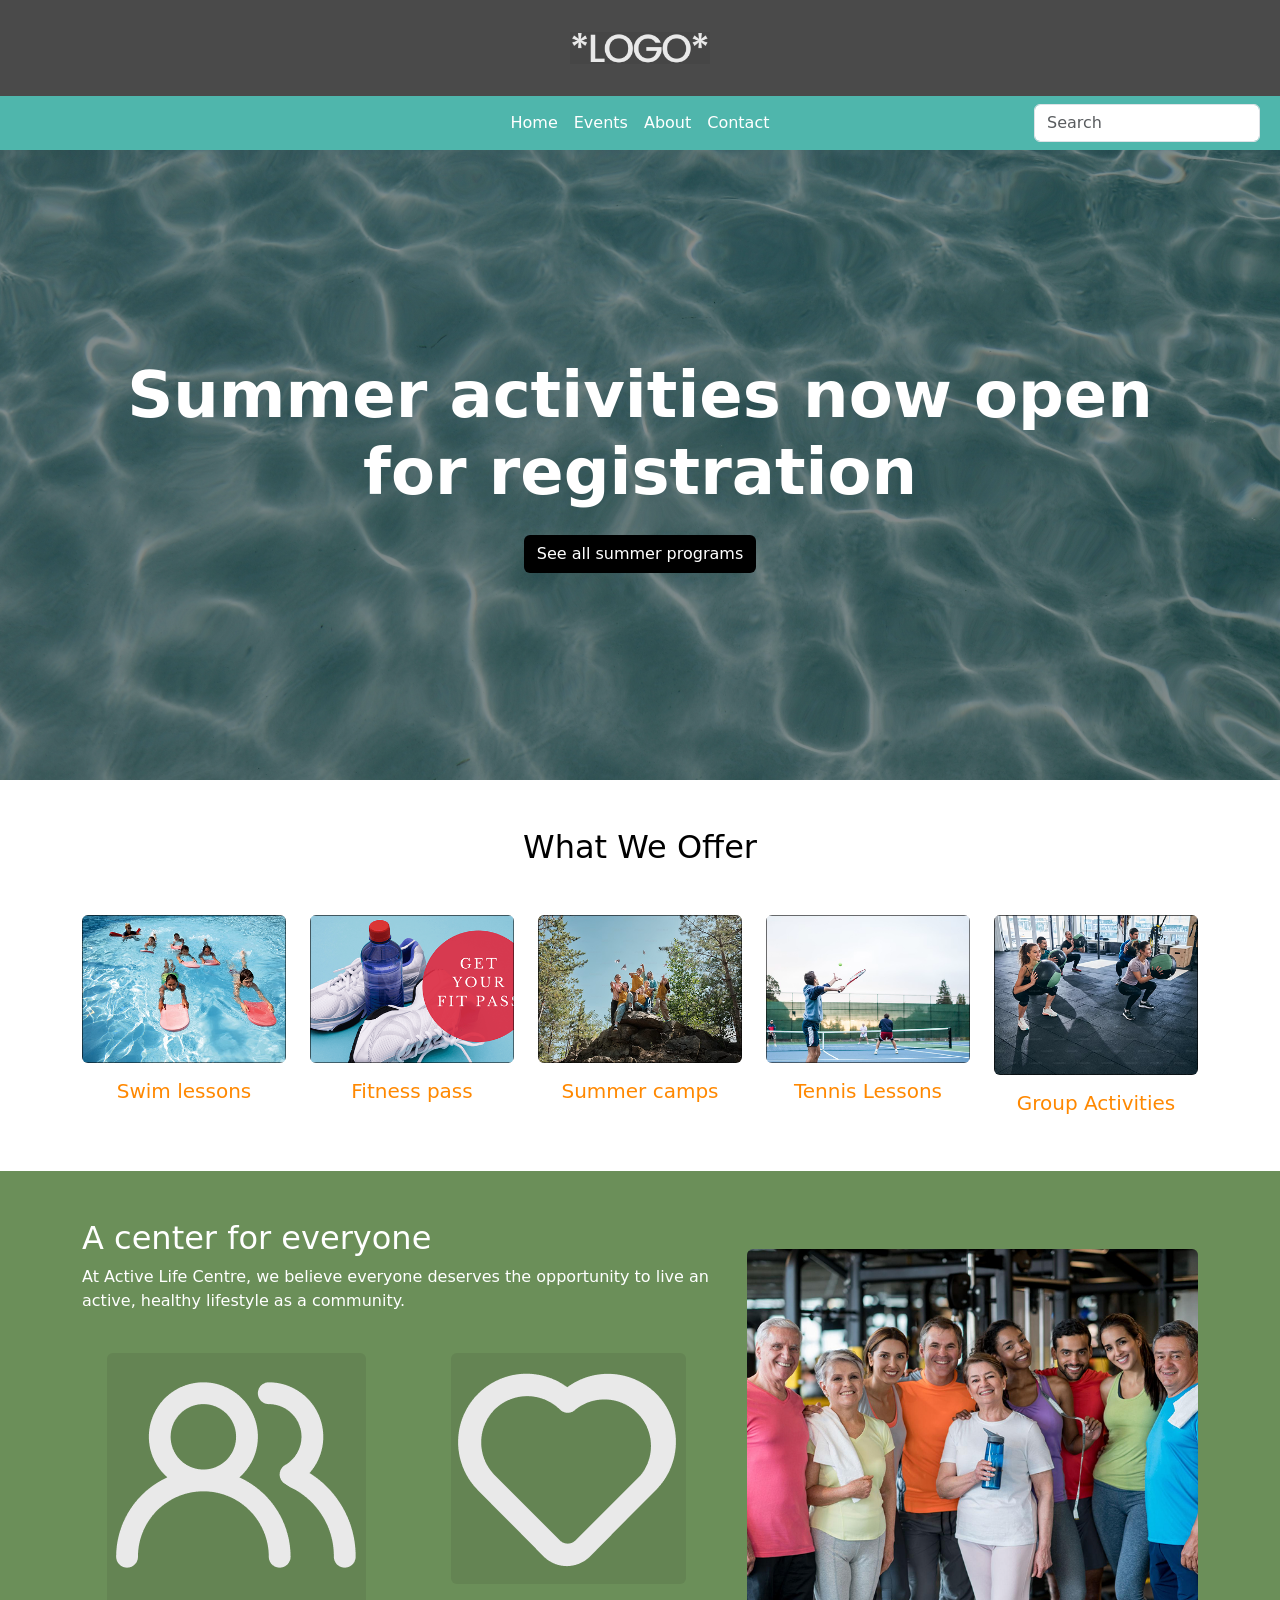
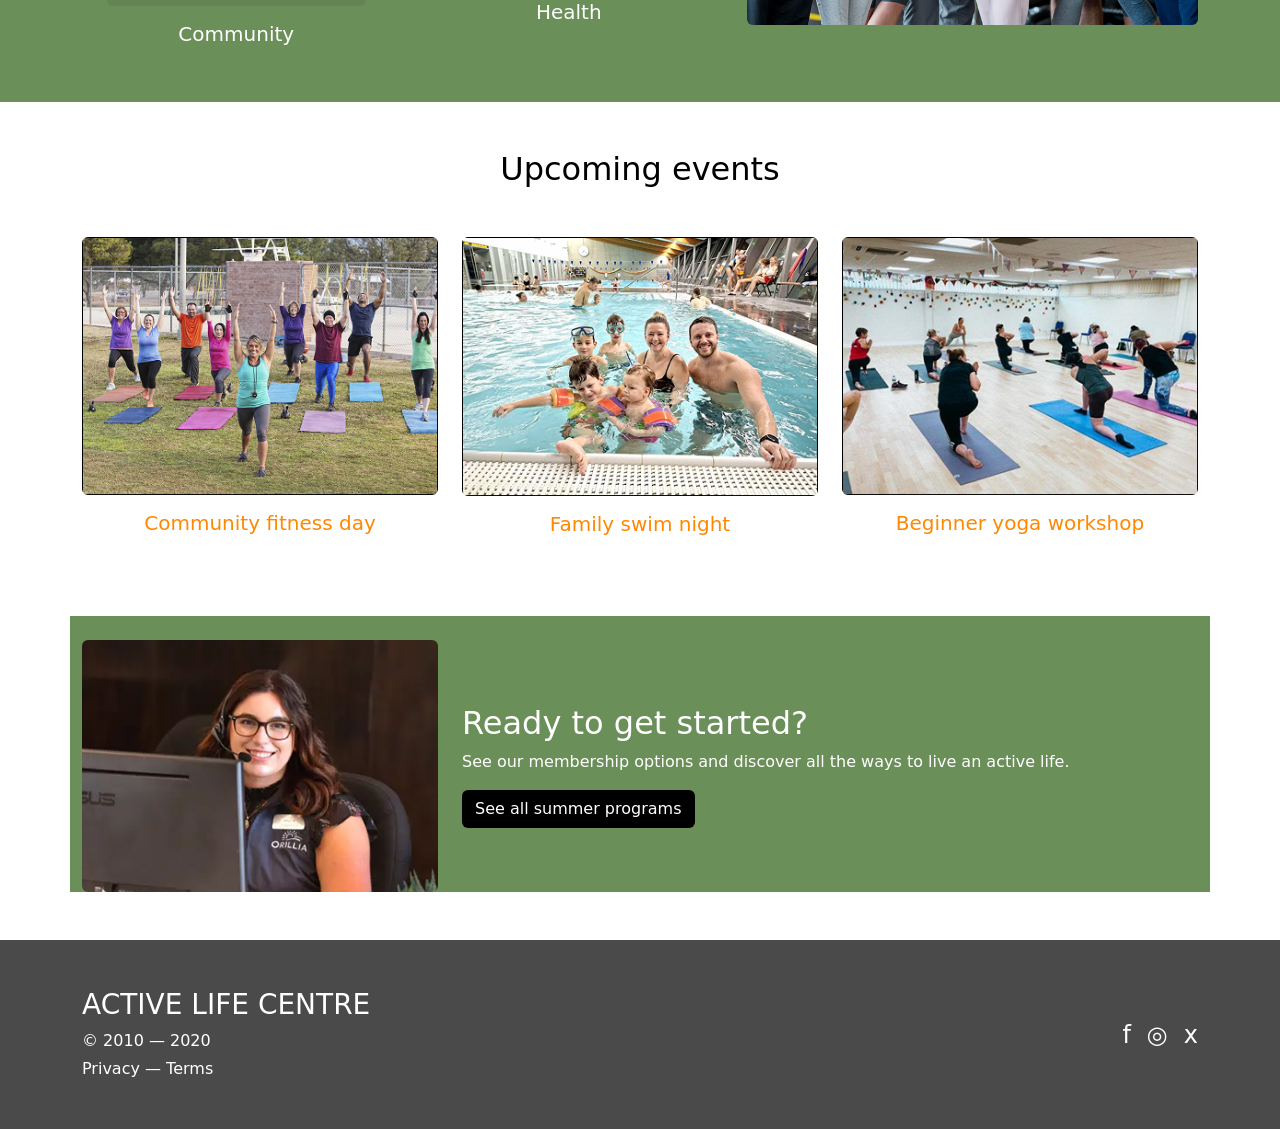
<file: index.html>
<!DOCTYPE html>
<html lang="en">

<head>
    <meta charset="UTF-8">
    <meta name="viewport" content="width=device-width, initial-scale=1.0">
    <title>Active Life Centre</title>
    <link href="https://cdn.jsdelivr.net/npm/bootstrap@5.3.8/dist/css/bootstrap.min.css" rel="stylesheet"
        integrity="sha384-sRIl4kxILFvY47J16cr9ZwB07vP4J8+LH7qKQnuqkuIAvNWLzeN8tE5YBujZqJLB" crossorigin="anonymous">
    <link rel="stylesheet" href="css/style.css">
</head>

<body>
    <header class="banner">
        <img src="images/logo.png"
            alt="logo">

        <nav class="navbar navbar-expand-lg bg-body-tertiary">
            <div class="container-fluid">
                <button class="navbar-toggler" type="button" data-bs-toggle="collapse" data-bs-target="#navbarScroll"
                    aria-controls="navbarScroll" aria-expanded="false" aria-label="Toggle navigation">
                    <span class="navbar-toggler-icon"></span>
                </button>
                <div class="collapse navbar-collapse" id="navbarScroll">
                    <ul class="navbar-nav me-auto my-2 my-lg-0 navbar-nav-scroll" style="--bs-scroll-height: 100px;">
                        <li class="nav-item">
                            <a class="nav-link active" aria-current="page" href="index.html">Home</a>
                        </li>
                        <li class="nav-item">
                            <a class="nav-link" href="index.html#upcoming-events-title">Events</a>
                        </li>
                         <li class="nav-item">
                            <a class="nav-link" href="about.html">About</a>
                        </li>
                         <li class="nav-item">
                            <a class="nav-link" href="contact.html">Contact</a>
                        </li>
                    </ul>
                    <form class="d-flex" role="search">
                        <input class="form-control me-2" type="search" placeholder="Search" aria-label="Search" />
                    </form>
                </div>
            </div>
        </nav>
    </header>

    <section class="hero d-flex align-items-center text-white"
        style="min-height: 70vh; background-image: linear-gradient(rgba(0, 0, 0, 0.45), rgba(0, 0, 0, 0.45)), url('images/anna-sullivan-iUmoREuqGbo-unsplash.jpg'); background-size: cover; background-position: center; background-repeat: no-repeat;">
        <div class="container text-center">
            <h1 class="display-3 fw-bold mb-4">Summer activities now open for registration</h1>
            <a href="#" class="btn">See all summer programs</a>
        </div>
    </section>

    <section class="what-we-offer py-5" aria-labelledby="what-we-offer-title">
        <div class="container">
            <h2 id="what-we-offer-title" class="text-center mb-5">What We Offer</h2>

            <div class="row row-cols-1 row-cols-sm-2 row-cols-lg-5 g-4">
                <div class="col text-center">
                    <img src="images/swim-lessons.png" class="img-fluid rounded" alt="Outdoor fitness class">
                    <h3 class="h5 mt-3">Swim lessons</h3>
                </div>

                <div class="col text-center">
                    <img src="images/fitness-pass.png" class="img-fluid rounded" alt="Children creating art">
                    <h3 class="h5 mt-3">Fitness pass</h3>
                </div>

                <div class="col text-center">
                    <img src="images/summer-camps.png" class="img-fluid rounded" alt="Community members meeting">
                    <h3 class="h5 mt-3">Summer camps</h3>
                </div>

                <div class="col text-center">
                    <img src="images/tennis-lessons.png" class="img-fluid rounded" alt="Team playing sports outdoors">
                    <h3 class="h5 mt-3">Tennis Lessons</h3>
                </div>

                <div class="col text-center">
                    <img src="images/Group%205.png" class="img-fluid rounded" alt="People enjoying a nature trail">
                    <h3 class="h5 mt-3">Group Activities</h3>
                </div>
            </div>
        </div>
    </section>

    <section class="a-center-for-everyone py-5">
        <div class="container">
            <div class="row align-items-center g-4">
                <div class="col-lg-7">
                    <h2>A center for everyone</h2>
                    <p>At Active Life Centre, we believe everyone deserves the opportunity to live an active, healthy lifestyle as a community.</p>

                    <div class="row g-4 mt-2">
                        <div class="col-md-6 text-center">
                            <img src="images/image (42).png" class="img-fluid rounded mb-3" alt="Young swimmers in pool">
                            <h3 class="h5">Community</h3>
                        </div>

                        <div class="col-md-6 text-center">
                            <img src="images/image (43).png" class="img-fluid rounded mb-3" alt="Outdoor fitness training">
                            <h3 class="h5">Health</h3>
                        </div>
                    </div>
                </div>

                <div class="col-lg-5">
                    <img src="images/a-center-for-everyone.png" class="img-fluid rounded" alt="People enjoying a community activity">
                </div>
            </div>
        </div>
    </section>

    <section class="upcoming-events py-5" aria-labelledby="upcoming-events-title">
        <div class="container">
            <h2 id="upcoming-events-title" class="text-center mb-5">Upcoming events</h2>

            <div class="row row-cols-1 row-cols-sm-2 row-cols-lg-3 g-4">
                <div class="col text-center">
                    <img src="images/community-fitness-day.png" class="img-fluid rounded" alt="Adults learning a new fitness routine">
                    <h3 class="h5 mt-3">Community fitness day</h3>
                </div>

                <div class="col text-center">
                    <img src="images/family-swim-night.png" class="img-fluid rounded" alt="Children enjoying a group activity">
                    <h3 class="h5 mt-3">Family swim night</h3>
                </div>

                <div class="col text-center">
                    <img src="images/beginner-yoga-workshop.png" class="img-fluid rounded" alt="Family enjoying a healthy outdoor activity">
                    <h3 class="h5 mt-3">Beginner yoga workshop</h3>
                </div>
            </div>
        </div>
    </section>

    <section class="ready-to-get-started py-5">
        <div class="container">
            <div class="row align-items-center g-4">
                <div class="col-lg-4">
                    <img src="images/ready-to-get-started.png" class="img-fluid rounded" alt="People enjoying a summer event">
                </div>

                <div class="col-lg-8">
                    <h2>Ready to get started?</h2>
                    <p>See our membership options and discover all the ways to live an active life.</p>
                    <a href="#" class="btn">See all summer programs</a>
                </div>
            </div>
        </div>
    </section>

    <footer class="py-5" border-top: 1px solid #ddd; padding-top: 3rem; padding-bottom: 3rem;"> 
        <div class="container d-flex justify-content-between align-items-center flex-wrap gap-3">
            <div>
                <h3>ACTIVE LIFE CENTRE</h3>
                <p style="margin: 0;">© 2010 — 2020</p>
                <p style="margin: 0.25rem 0 0;">Privacy — Terms</p>
            </div>

            <div style="display: flex; gap: 1rem; font-size: 1.5rem;">
                <a href="https://www.facebook.com" aria-label="Facebook" style="text-decoration: none;">f</a>
                <a href="https://www.instagram.com" aria-label="Instagram" style="text-decoration: none;">◎</a>
                <a href="https://www.twitter.com" aria-label="Twitter" style="text-decoration: none;">x</a> 
            </div>
        </div>
    </footer>

</body>

</html>
</file>
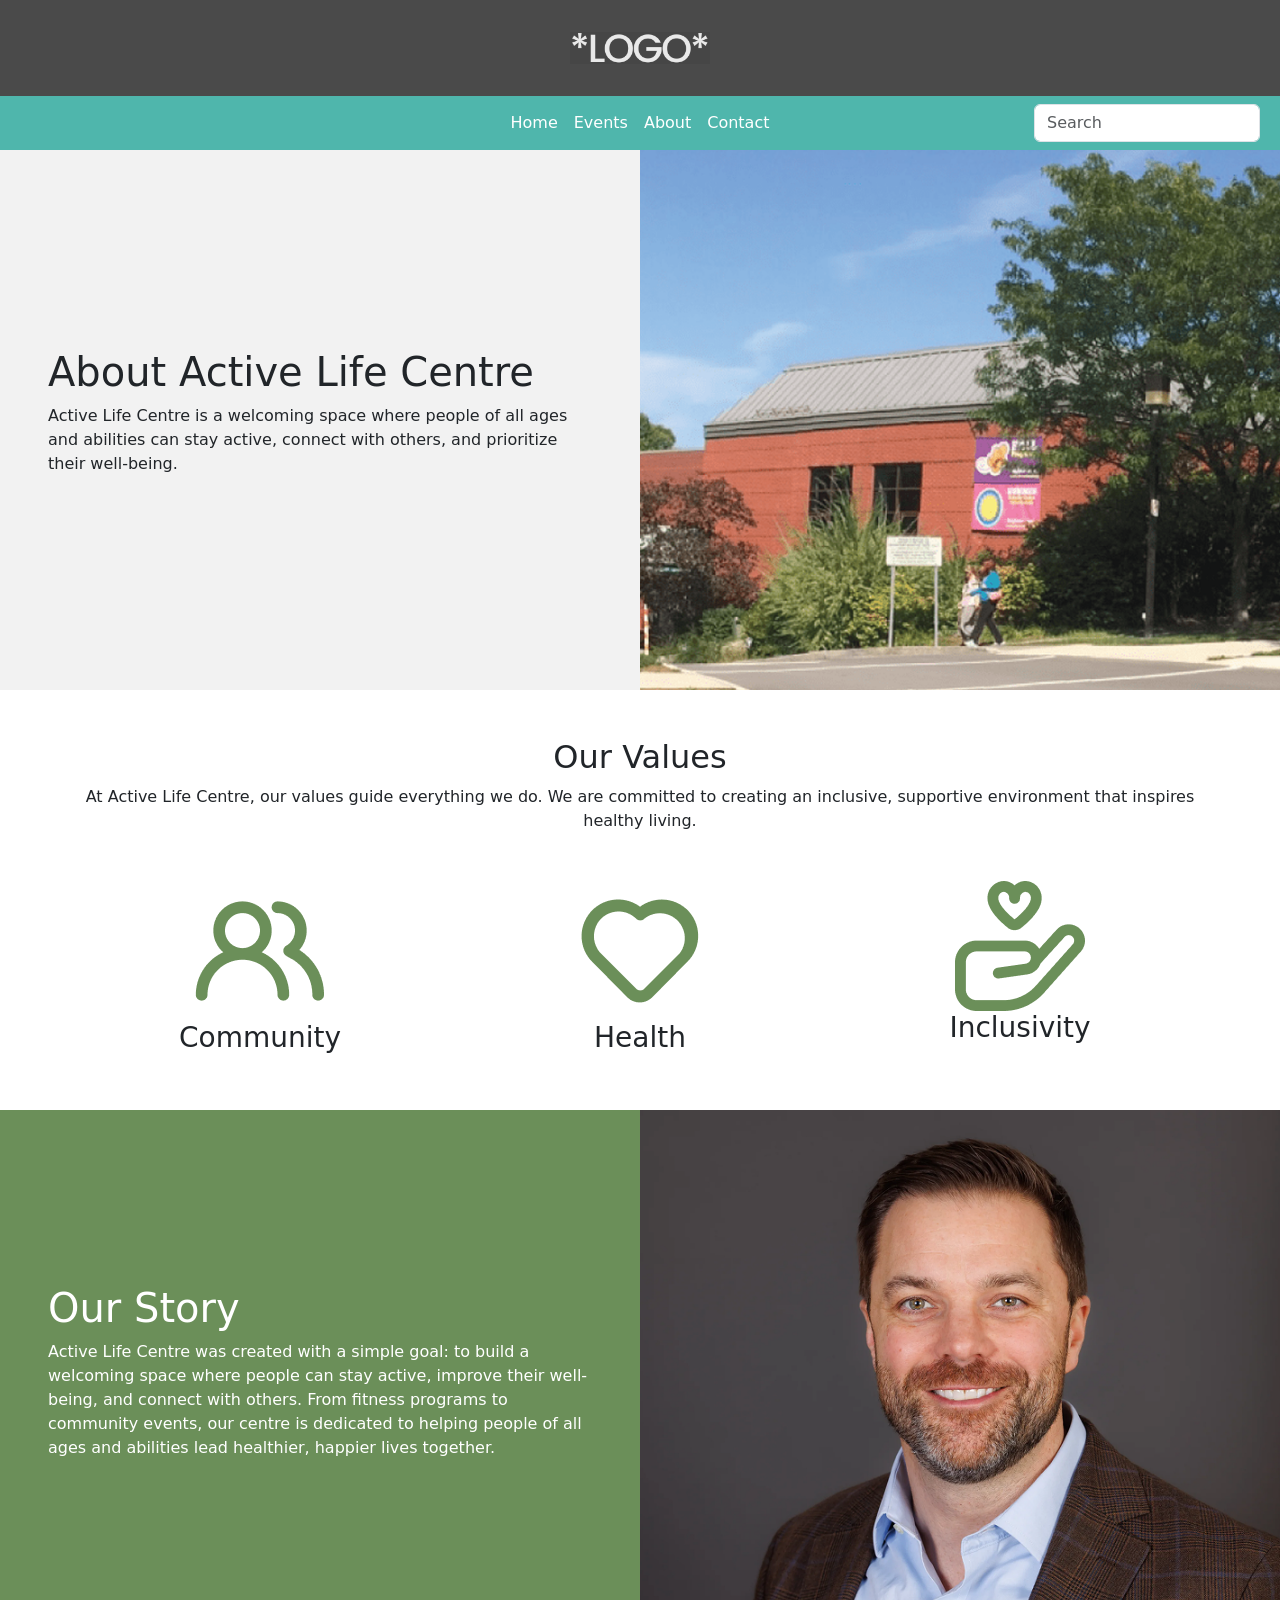
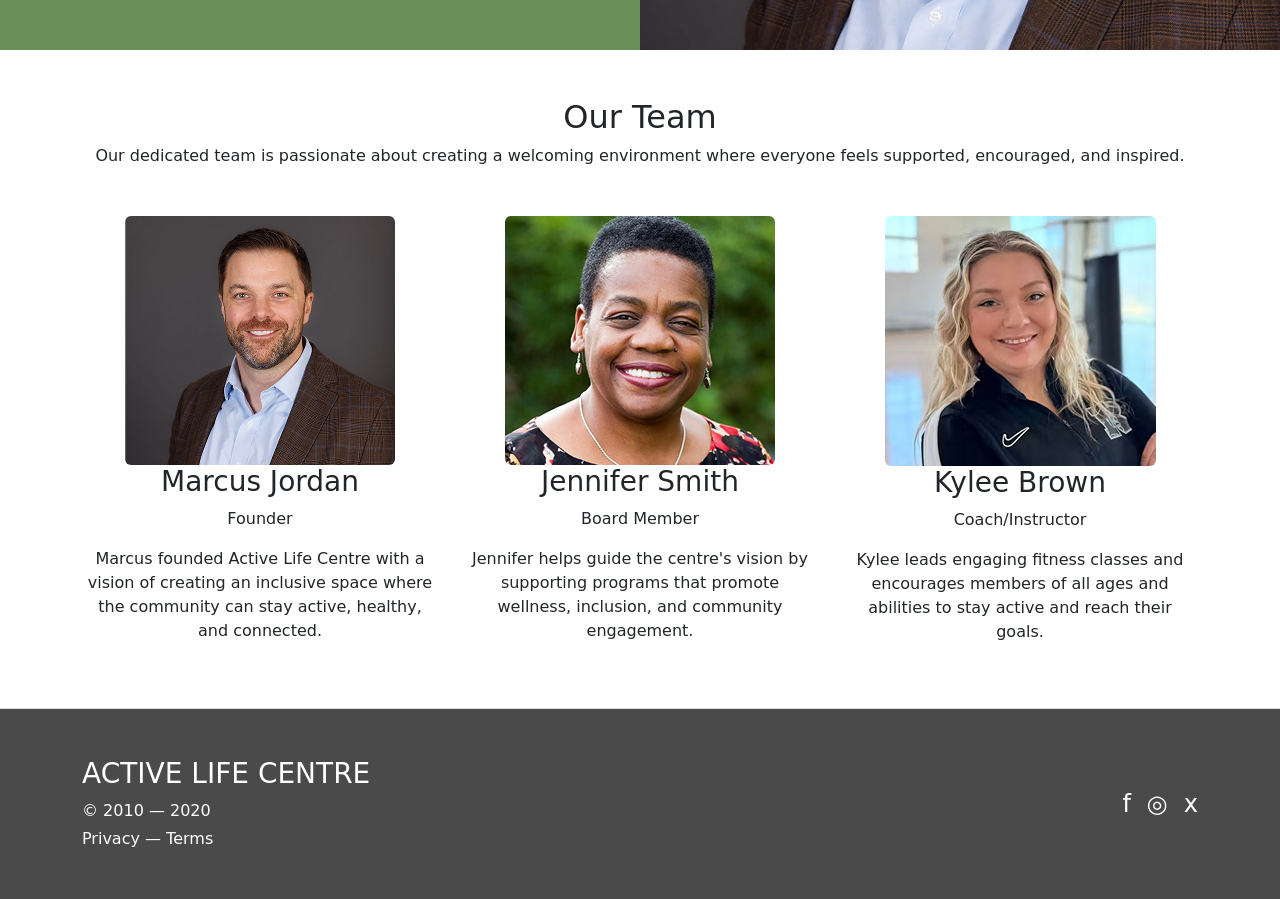
<file: about.html>
<!DOCTYPE html>
<html lang="en">

<head>
    <meta charset="UTF-8">
    <meta name="viewport" content="width=device-width, initial-scale=1.0">
    <title>About us</title>
    <link href="https://cdn.jsdelivr.net/npm/bootstrap@5.3.8/dist/css/bootstrap.min.css" rel="stylesheet"
        integrity="sha384-sRIl4kxILFvY47J16cr9ZwB07vP4J8+LH7qKQnuqkuIAvNWLzeN8tE5YBujZqJLB" crossorigin="anonymous">
    <link rel="stylesheet" href="css/style.css">
</head>

<body>
    <header class="banner">
        <img src="images/logo.png"
            alt="logo">

        <nav class="navbar navbar-expand-lg bg-body-tertiary">
            <div class="container-fluid">
                <button class="navbar-toggler" type="button" data-bs-toggle="collapse" data-bs-target="#navbarScroll"
                    aria-controls="navbarScroll" aria-expanded="false" aria-label="Toggle navigation">
                    <span class="navbar-toggler-icon"></span>
                </button>
                <div class="collapse navbar-collapse" id="navbarScroll">
                    <ul class="navbar-nav me-auto my-2 my-lg-0 navbar-nav-scroll" style="--bs-scroll-height: 100px;">
                        <li class="nav-item">
                            <a class="nav-link" href="index.html">Home</a>
                        </li>
                        <li class="nav-item">
                            <a class="nav-link" href="index.html#upcoming-events-title">Events</a>
                        </li>
                         <li class="nav-item">
                            <a class="nav-link active" aria-current="page" href="about.html">About</a>
                        </li>
                         <li class="nav-item">
                            <a class="nav-link" href="contact.html">Contact</a>
                        </li>
                    </ul>
                    <form class="d-flex" role="search">
                        <input class="form-control me-2" type="search" placeholder="Search" aria-label="Search" />
                    </form>
                </div>
            </div>
        </nav>
    </header>

    <section class="about-hero">
        <div class="row g-0">
            <div class="col-md-6 about-hero-text d-flex flex-column justify-content-center p-5">
                <h1>About Active Life Centre</h1>
                <p>Active Life Centre is a welcoming space where people of all ages and abilities can stay active, connect with others, and prioritize their well-being.</p>
            </div>
            <div class="col-md-6">
                <img src="images/about-active-life-centre.png" alt="" class="about-hero-img w-100 h-100">
            </div>
        </div>
    </section>

    <section class="our-values py-5">
        <div class="container">
            <div class="our-values-intro text-center mb-5">
                <h2>Our Values</h2>
                <p>At Active Life Centre, our values guide everything we do. We are committed to creating an inclusive, supportive environment that inspires healthy living.</p>
            </div>

            <div class="our-values-items row row-cols-1 row-cols-md-3 g-4 text-center">
                <div class="col">
                    <img src="images/community.png" alt="" class="our-values-img img-fluid rounded">
                    <h3>Community</h3>
                </div>
                <div class="col">
                    <img src="images/health.png" alt="" class="our-values-img img-fluid rounded">
                    <h3>Health</h3>
                </div>
                <div class="col">
                   <img src="images/inclusivity.png" alt="" class="our-values-img img-fluid rounded">
                    <h3>Inclusivity</h3>
                </div>
            </div>
        </div>
    </section>

    <section class="our-story">
        <div class="row g-0">
            <div class="col-md-6 our-story-text d-flex flex-column justify-content-center p-5">
                <h1>Our Story</h1>
                <p>Active Life Centre was created with a simple goal: to build a welcoming space where people can stay active, improve their well-being, and connect with others. From fitness programs to community events, our centre is dedicated to helping people of all ages and abilities lead healthier, happier lives together.</p>
            </div>
            <div class="col-md-6">
                <img src="images/our-story.png" alt="" class="our-story-img w-100 h-100">
            </div>
        </div>
    </section>

    <section class="our-team py-5">
        <div class="container">
            <div class="our-team-intro text-center mb-5">
                <h2>Our Team</h2>
                <p>Our dedicated team is passionate about creating a welcoming environment where everyone feels supported, encouraged, and inspired.</p>
            </div>

            <div class="our-team-items row row-cols-1 row-cols-md-3 g-4 text-center">
                <div class="col">
                    <img src="images/marcus-jordan.png" alt="" class="our-team-img img-fluid rounded">
                    <h3>Marcus Jordan</h3>
                    <p>Founder</p>
                    <p>Marcus founded Active Life Centre with a vision of creating an inclusive space where the community can stay active, healthy, and connected.</p>
                </div>
                <div class="col">
                    <img src="images/jennifer-smith.png" alt="" class="our-team-img img-fluid rounded">
                    <h3>Jennifer Smith</h3>
                    <p>Board Member</p>
                    <p>Jennifer helps guide the centre's vision by supporting programs that promote wellness, inclusion, and community engagement.</p>
                </div>
                <div class="col">
                    <img src="images/kylee-brown.png" alt="" class="our-team-img img-fluid rounded">
                    <h3>Kylee Brown</h3>
                    <p>Coach/Instructor</p>
                    <p>Kylee leads engaging fitness classes and encourages members of all ages and abilities to stay active and reach their goals.</p>
                </div>
            </div>
        </div>
    </section>

    
    <footer class="py-5" style="border-top: 1px solid #ddd; padding-top: 3rem; padding-bottom: 3rem;"> 
        <div class="container d-flex justify-content-between align-items-center flex-wrap gap-3">
            <div>
                <h3>ACTIVE LIFE CENTRE</h3>
                <p style="margin: 0;">© 2010 — 2020</p>
                <p style="margin: 0.25rem 0 0;">Privacy — Terms</p>
            </div>

            <div style="display: flex; gap: 1rem; font-size: 1.5rem;">
                <a href="https://www.facebook.com" aria-label="Facebook" style="text-decoration: none;">f</a>
                <a href="https://www.instagram.com" aria-label="Instagram" style="text-decoration: none;">◎</a>
                <a href="https://www.twitter.com" aria-label="Twitter" style="text-decoration: none;">x</a> 
            </div>
        </div>
    </footer>
</body>
</file>
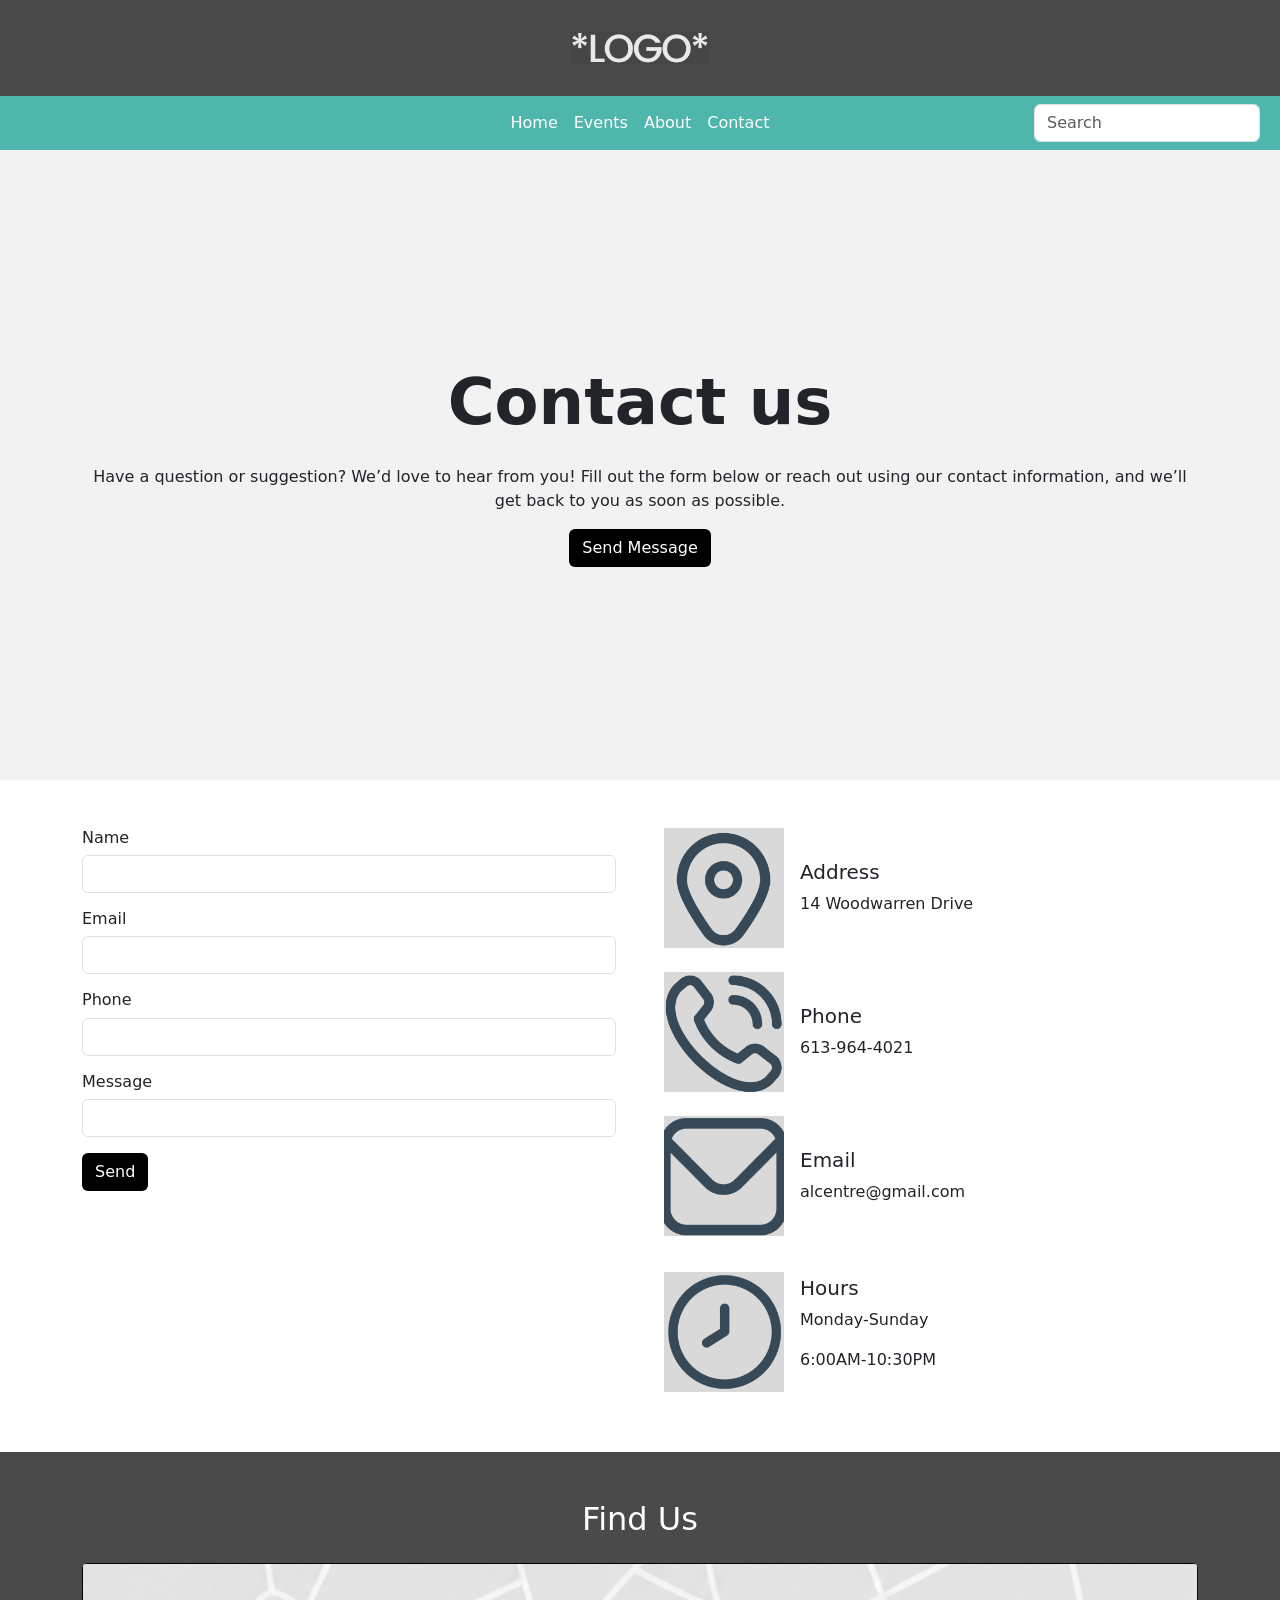
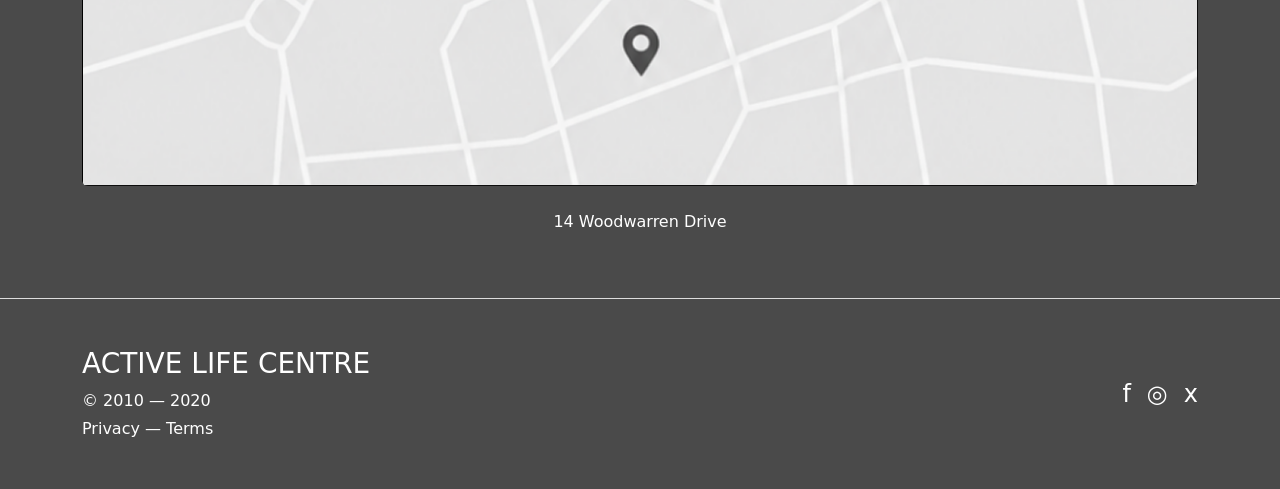
<file: contact.html>
<!DOCTYPE html>
<html lang="en">

<head>
    <meta charset="UTF-8">
    <meta name="viewport" content="width=device-width, initial-scale=1.0">
    <title>Contact</title>
    <link href="https://cdn.jsdelivr.net/npm/bootstrap@5.3.8/dist/css/bootstrap.min.css" rel="stylesheet"
        integrity="sha384-sRIl4kxILFvY47J16cr9ZwB07vP4J8+LH7qKQnuqkuIAvNWLzeN8tE5YBujZqJLB" crossorigin="anonymous">
    <link rel="stylesheet" href="css/style.css">
</head>

<body>
    <header class="banner">
        <img src="images/logo.png" alt="logo">

        <nav class="navbar navbar-expand-lg bg-body-tertiary">
            <div class="container-fluid">
                <button class="navbar-toggler" type="button" data-bs-toggle="collapse" data-bs-target="#navbarScroll"
                    aria-controls="navbarScroll" aria-expanded="false" aria-label="Toggle navigation">
                    <span class="navbar-toggler-icon"></span>
                </button>
                <div class="collapse navbar-collapse" id="navbarScroll">
                    <ul class="navbar-nav me-auto my-2 my-lg-0 navbar-nav-scroll" style="--bs-scroll-height: 100px;">
                        <li class="nav-item">
                            <a class="nav-link" href="index.html">Home</a>
                        </li>
                        <li class="nav-item">
                            <a class="nav-link" href="index.html#upcoming-events-title">Events</a>
                        </li>
                        <li class="nav-item">
                            <a class="nav-link" href="about.html">About</a>
                        </li>
                        <li class="nav-item">
                            <a class="nav-link active" aria-current="page" href="contact.html">Contact</a>
                        </li>
                    </ul>
                    <form class="d-flex" role="search">
                        <input class="form-control me-2" type="search" placeholder="Search" aria-label="Search" />
                    </form>
                </div>
            </div>
        </nav>
    </header>

    <section class="contact-hero d-flex align-items-center" style="min-height: 70vh;">
        <div class="container text-center">
            <h1 class="display-3 fw-bold mb-4">Contact us</h1>
            <p>Have a question or suggestion? We’d love to hear from you! Fill out the form below or reach out using our contact information, and we’ll get back to you as soon as possible.</p>
            <a href="#" class="btn">Send Message</a>
        </div>
    </section>

    <section class="get-in-touch py-5">
        <div class="container">
            <div class="row g-5">
                <div class="col-lg-6 get-in-touch-form">
                    <form>
                        <div class="mb-3">
                            <h3 class="h6">Name</h3>
                            <input type="text" class="form-control">
                        </div>
                        <div class="mb-3">
                            <h3 class="h6">Email</h3>
                            <input type="email" class="form-control">
                        </div>
                        <div class="mb-3">
                            <h3 class="h6">Phone</h3>
                            <input type="tel" class="form-control">
                        </div>
                        <div class="mb-3">
                            <h3 class="h6">Message</h3>
                            <input type="text" class="form-control">
                        </div>
                        <a href="#" class="btn">Send</a>
                    </form>
                </div>

                <div class="col-lg-6 get-in-touch-cards">
                    <div class="row row-cols-1 g-4">
                        <div class="col">
                            <div class="card flex-row align-items-center">
                                <img src="images/address.png" class="get-in-touch-card-img"
                                    alt="">
                                <div class="card-body">
                                    <h3 class="h5 card-title">Address</h3>
                                    <p class="card-text">14 Woodwarren Drive</p>
                                </div>
                            </div>
                        </div>
                        <div class="col">
                            <div class="card flex-row align-items-center">
                                <img src="images/phone.png" class="get-in-touch-card-img"
                                    alt="">
                                <div class="card-body">
                                    <h3 class="h5 card-title">Phone</h3>
                                    <p class="card-text">613-964-4021</p>
                                </div>
                            </div>
                        </div>
                        <div class="col">
                            <div class="card flex-row align-items-center">
                                <img src="images/email.png" class="get-in-touch-card-img"
                                    alt="">
                                <div class="card-body">
                                    <h3 class="h5 card-title">Email</h3>
                                    <p class="card-text">alcentre@gmail.com</p>
                                </div>
                            </div>
                        </div>
                        <div class="col">
                            <div class="card flex-row align-items-center">
                                <img src="images/hours.png" class="get-in-touch-card-img"
                                    alt="">
                                <div class="card-body">
                                    <h3 class="h5 card-title">Hours</h3>
                                    <p class="card-text">Monday-Sunday</p>
                                    <p>6:00AM-10:30PM</p>
                                </div>
                            </div>
                        </div>
                    </div>
                </div>
            </div>
        </div>
    </section>

    <section class="find-us py-5 text-center">
        <div class="container">
            <h2 class="find-us-title mb-4">Find Us</h2>
            <img src="images/find-us.png" class="find-us-img img-fluid rounded mb-4" alt="">
            <p class="find-us-text">14 Woodwarren Drive</p>
        </div>
    </section>

    <footer class="py-5" style="border-top: 1px solid #ddd; padding-top: 3rem; padding-bottom: 3rem;">
        <div class="container d-flex justify-content-between align-items-center flex-wrap gap-3">
            <div>
                <h3>ACTIVE LIFE CENTRE</h3>
                <p style="margin: 0;">© 2010 — 2020</p>
                <p style="margin: 0.25rem 0 0;">Privacy — Terms</p>
            </div>

            <div style="display: flex; gap: 1rem; font-size: 1.5rem;">
                <a href="https://www.facebook.com" aria-label="Facebook" style="text-decoration: none;">f</a>
                <a href="https://www.instagram.com" aria-label="Instagram" style="text-decoration: none;">◎</a>
                <a href="https://www.twitter.com" aria-label="Twitter" style="text-decoration: none;">x</a>
            </div>
        </div>
    </footer>
</body>
</file>
<file: css/style.css>
footer {
    background-color: #4A4A4A;
    color: white;
}

footer a {
    color: white;
}

.what-we-offer .container {
    color: #FF8800;
}

#what-we-offer-title {
    color: black;
}

.upcoming-events .container {
    color: #FF8800;
}

#upcoming-events-title {
    color: black;
}

.a-center-for-everyone {
    color: white;
    background-color: #6B8F59;

}

.ready-to-get-started .container {
    color: white;
    background-color: #6B8F59;
}

.about-hero {
    background-color: #F2F2F2;
}

.about-hero .row {
    min-height: 60vh;
}

.about-hero-img {
    object-fit: cover;
}

.our-story {
    background-color: #6B8F59;
    color: white;
}

.our-story .row {
    min-height: 60vh;
}

.get-in-touch-card-img {
    width: 120px;
    height: 120px;
    object-fit: cover;
}

.get-in-touch-cards .card {
    border: none;
}

.our-story-img {
    object-fit: cover;
}

.contact-hero {
    background-color: #F2F2F2;
}

.find-us {
    color: white;
    background-color: #4A4A4A;
}

.banner {
    background-color: #4A4A4A;
}

.banner img {
    display: block;
    margin: 0 auto;
    width: 140px;
    padding: 2rem 0;
}

.banner .navbar {
    background-color: #4FB6AC !important;
}

.banner .navbar .container-fluid {
    position: relative;
}

.banner .navbar-nav {
    justify-content: center;
    position: absolute;
    left: 50%;
    transform: translateX(-50%);
}

.banner .navbar form {
    margin-left: auto;
}

.banner .nav-link {
    color: white !important;
}

.btn {
    color: white;
    background-color: black;
}

.btn:hover {
    color: white;
    background-color: black;
}
</file>
